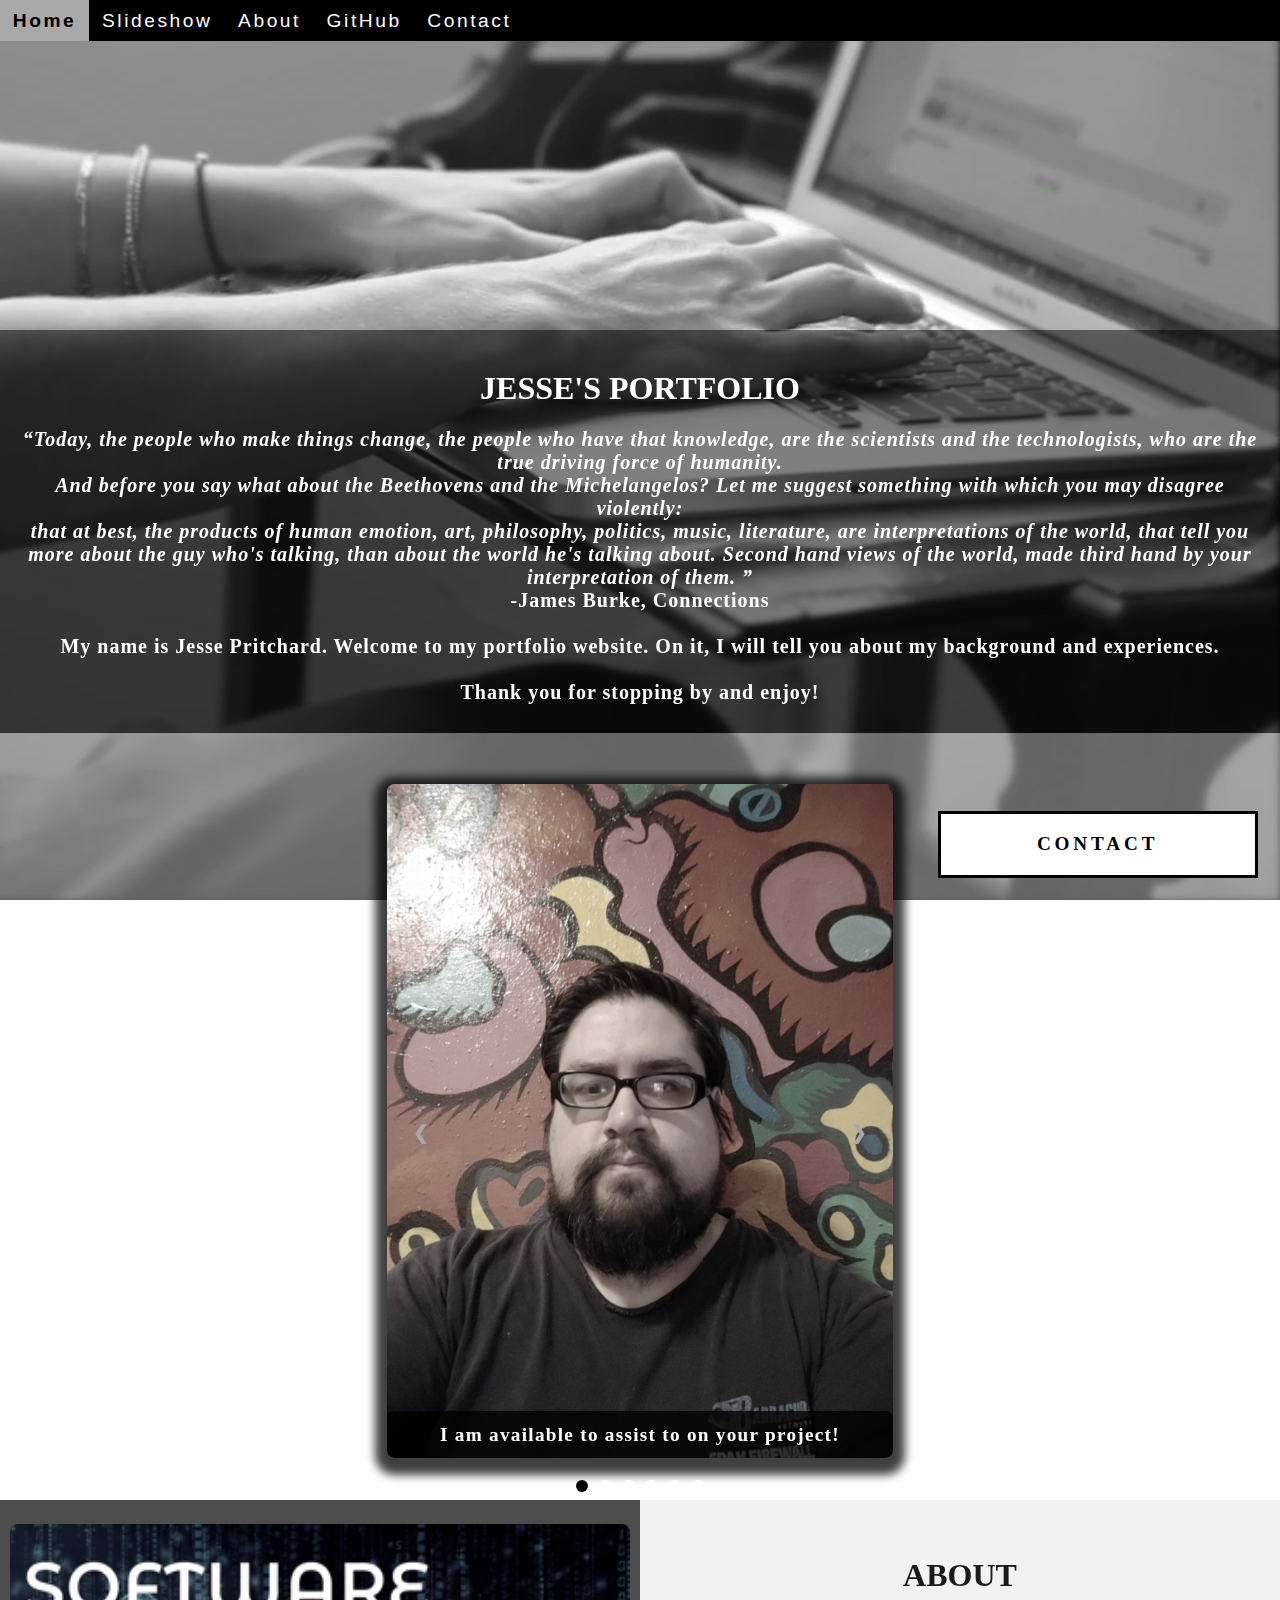
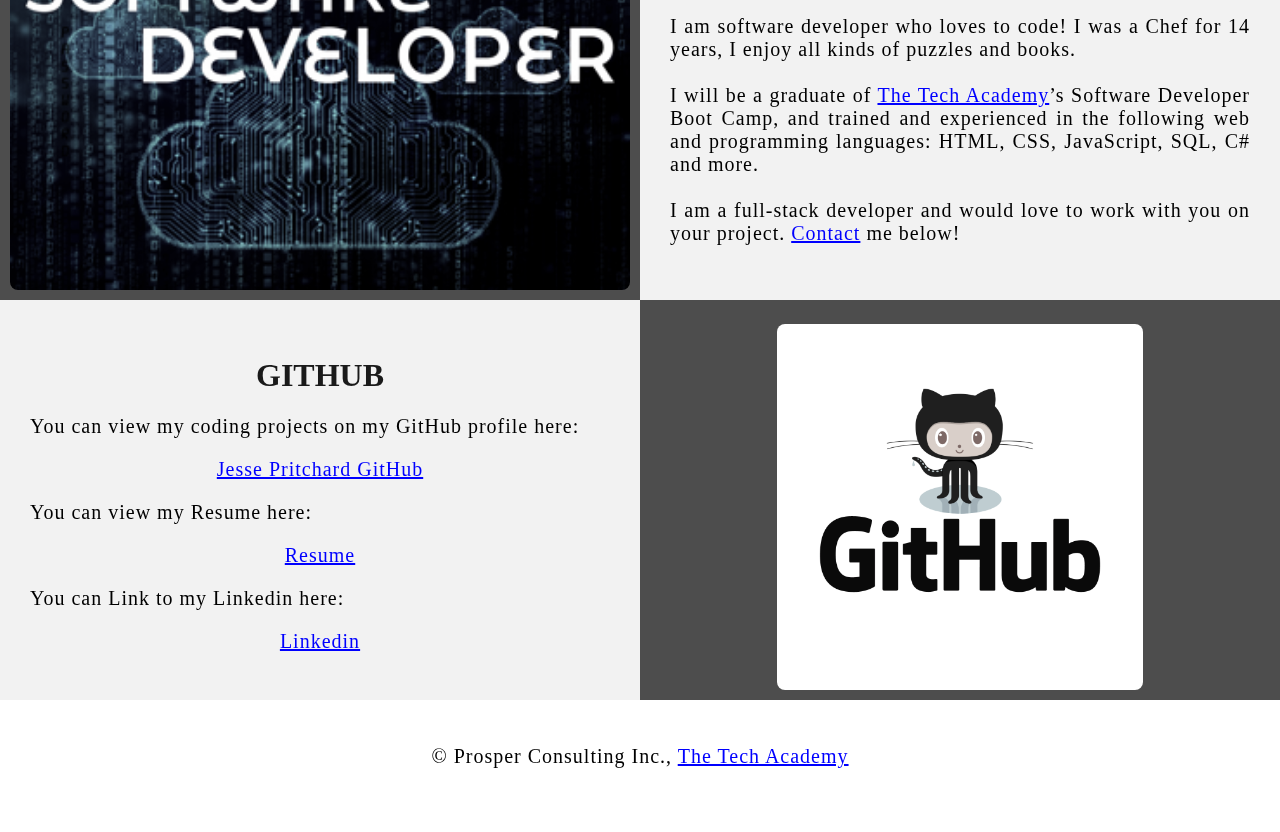
<file: index.html>
<!DOCTYPE html>
<html>

<!--Head-->
    <head>
        <meta charset="UTF-8">
        <title>Jesse Pritchard</title>
        <link rel="stylesheet" type="text/css" href="CSS/portfolio.css">
    </head>

<!--Body-->
<body class="Background">

<!--Navbar-->
    <div class="Navbar">
        <a class="active" href="#Home">Home</a>
        <a href="#Slideshow">Slideshow</a>
        <a href="#About">About</a>
        <a href="#GitHub">GitHub</a>
        <a href="#Contact">Contact</a>
    </div>
    
<!--Home-->
    <div id="Home">
        <br>
        <br>

<!--Video-->
    
        <video autoplay muted loop id="Typing_Video">
            <source src="CSS/video/Typing.mp4" type="video/mp4">
            Your browser does not support HTML5 video.
        </video>
    </div>

<!--Video text-->
    <div class="Video_Text">
        <h1 style="color: white;">Jesse's Portfolio</h1>
            <p>
                <strong>
                    <center>
                        <q>Today, the people who make things change, the people who have that knowledge, are the scientists and the technologists, who are the true driving force of humanity. 
                        <br>And before you say what about the Beethovens and the Michelangelos? Let me suggest something with which you may disagree violently: 
                        <br>that at best, the products of human emotion, art, philosophy, politics, music, literature, are interpretations of the world, that tell you more about the guy who's talking, than about the world he's talking about. Second hand views of the world, made third hand by your interpretation of them.
                        </q>
                        <br>-James Burke, Connections<br>
                        <br>
                        My name is Jesse Pritchard. Welcome to my portfolio website. On it, I will tell you about my background and experiences.<br>
                        <br>Thank you for stopping by and enjoy!
                    </center>
                </strong>
            </p>
    </div>

<!-- Slideshow section-->
    <div id="Slideshow">
        <div id="Slideshow_Background">
            <div id="Slideshow_Container">

                <div class="mySlides fade">
                    <div class="Slide_Number">1 / 6</div>
                    <img class="Slide_Show_Images" src="CSS/Images/Picture_of_me.jpg" style="width: 100%;">
                        <div class="text">I am available to assist to on your project!</div>
                </div>

                <div class="mySlides fade">
                    <div class="Slide_Number">2 / 6</div>
                      <img class="Slide_Show_Images" src="CSS/Images/HTML_CSS_and_JavaScript.jpeg" style="width:100%">
                        <div class="text">I am a full-stack software developer,<br> trained in:<br>HTML, CSS, JavaScript,</div>
                  </div>
          
                  <div class="mySlides fade">
                    <div class="Slide_Number">3 / 6</div>
                      <img class="Slide_Show_Images" src="CSS/Images/Python.png" style="width:100%">
                        <div class="text">the popular programming language Python,</div>
                  </div>
          
                  <div class="mySlides fade">
                    <div class="Slide_Number">4 / 6</div>
                      <img class="Slide_Show_Images" src="CSS/Images/C_Sharp_and_Dot_NET.png" style="width:100%">
                        <div class="text">C#, .NET Framework, ASP.NET, MVC,</div>
                  </div>
          
                  <div class="mySlides fade">
                    <div class="Slide_Number">5 / 6</div>
                      <img class="Slide_Show_Images" src="CSS/Images/SQL_and_Database.jpg" style="width:100%">
                        <div class="text">back end development, databases and SQL.</div>
                      </div>
          
                  <div class="mySlides fade">
                    <div class="Slide_Number">6 / 6</div>
                      <img class="Slide_Show_Images" src="CSS/Images/Coding_1.jpg" style="width:100%">
                        <div class="text"> 
                          <a onclick="openForm()" href="#Contact" style="color:white;">Contact me now!</a>
                        </div>
                  </div>
              
                    <a class="Previous" onclick="plusSlides(-1)">&#10094;</a>
                    <a class="Next" onclick="plusSlides(1)">&#10095;</a>
                  
                </div>
            <br>
          
                <div style="text-align:center">
           
                  <span class="dot" onclick="currentSlide(1)"></span> 
                  <span class="dot" onclick="currentSlide(2)"></span> 
                  <span class="dot" onclick="currentSlide(3)"></span> 
                  <span class="dot" onclick="currentSlide(4)"></span> 
                  <span class="dot" onclick="currentSlide(5)"></span> 
                  <span class="dot" onclick="currentSlide(6)"></span> 
          
            </div>
        </div>
    </div>
<!--/Slideshow section-->

<!--About section-->
    <div class="Row" id="About">
        <div class="Column_2"> <!--Left Column-->
            <img src="CSS/Images/developer.jpg" alt="developer">
        </div>

        <div class="Column_1"> <!--Right Column-->
            <h1>About</h1>
                <p>I am software developer who loves to code! I was a Chef for 14 years, I enjoy all kinds of puzzles and books. <br><br>I will be a graduate of <a href="https://www.learncodinganywhere.com" target="_blank">The Tech Academy</a>’s Software Developer Boot Camp, and trained and experienced in the following web and programming languages: HTML, CSS, JavaScript, SQL, C# and more. <br><br>I am a full-stack developer and would love to work with you on your project. <a href="#Contact">Contact</a> me below!</p>
        </div>
    </div>

<!--GitHub section-->
    <div class="Row" id="GitHub">
        <div class="Column_1"> <!--Left column-->
            <h1>GitHub</h1>
                <p>You can view my coding projects on my GitHub profile here:<center><a href="https://github.com/Driventobraise" target="_blank">Jesse Pritchard GitHub</a></center></p>
                <p>You can view my Resume here:<center><a href="https://docs.google.com/document/d/1r3Elo5mkyqjWGZP3kAY0F8Alqn2ntcnY7KrMciGpSNg/edit?usp=sharing" target="_blank">Resume</a></center></p>
                <p>You can Link to my Linkedin here:<br><center><a href="https://www.linkedin.com/in/jessejacksonpritchard/" target="_blank">Linkedin</a></center></p>
        </div>

        <div class="Column_2"> <!--Right column-->
            <a href="https://github.com/Driventobraise" target="_blank"><img src="CSS/Images/GitHub.png" alt="GitHub"></a>
        </div>
    </div>

<!--Contact section-->
<div id="Contact"> 
    <button onclick="openForm()" class="Pop_Up_Button"> CONTACT </button>
	  <div class="form-popup" id="myForm">
	    <form action="https://formspree.io/info@learncodinganywhere.com" method="POST" class="form-container"> 
		<h1>Contact</h1>
			<label for="name"><b>Name</b></label>
			  <input type="text" placeholder="Type your name here" name="name" required>
			<label for="phone"><b>Phone</b></label>
			  <input type="text" placeholder="Enter your phone number here" name="phone">
			<label for="email"><b>Email</b></label>		
			  <input type="text" placeholder="Type your email address here" name="email" required>
			<label for="message"><b>Message</b></label>
			  <input type="text" placeholder="Type your message here" name="message">
 
    <button type="submit" class="btn">SUBMIT</button>
    <button type="button" class="btn cancel" onclick="closeForm()">CLOSE</button>
	    </form>
	  </div>
  </div>

<!--Footer section-->
    <footer>
        <p>
            <center>&copy Prosper Consulting Inc.,  <a href="https://learncodinganywhere.com/">The Tech Academy</a></center><br>
        </p>
    </footer>
        <script src="js/my_Js.js"></script>
        </body>
</html>
</file>
<file: CSS/portfolio.css>
/*Affects whole document*/
html {
    scroll-behavior: smooth;
}

/*Body*/
body {
    margin: 0%;
}

body.fade-out {
    opacity: .1;
    transition: none;
}

/* Navbar */
.Navbar {
    overflow: hidden;
    background-color: black;
    position: fixed;
    top: 0;
    width: 100%;
    z-index: 1;
        position: fixed;
    -webkit-animation: moveNav 5s;
        animation: moveNav 5s;
}

/* Navbar text */
.Navbar a {
    float: left;
    display: block;
    color: white;
    padding: .75vw 1vw;
    text-decoration: none;
    font-family: Avant Garde, Helvetica;
    font-size: 1.5vw;
    text-align: center;
        position: relative;
    -webkit-animation: movenavText 5.75s;
        animation: movenavText 5.75s;
    letter-spacing: .2vw;
}

/* The animation effect for moving the nav bar in from above the top of the screen upon page load */
@keyframes moveNav {
    from {left: -100vw;}
    to {left: 0vw;}
  }
  
  /* The animation effect for moving the nav bar in from above the top of the screen upon page load */
  @keyframes movenavText {
    from {top: -100vw;}
    to {top: 0vw;}
  }
  
  
  /* This animation effect causes the overlay video text to move up from the bottom of the page upon page load */
  @keyframes movevideoText {
    from {top: -100vw;}
    to {top: 0px;}
  }

/* Navbar hover effect */
.Navbar a:hover {
    background-color: #f4f4f4;
    color: black;
    font-weight: bold;
    cursor: pointer;
    -webkit-transition-duration: 1s;
    transition-duration: 1s;
}

/* Navbar home button */
.Navbar a.active {
    background-color: darkgray;
}

/*this causes the video to soom out from a zoomed in position.*/
@keyframes zoominoutsinglefeature {
    0% {
        transform: scale(1.5,1.5);
    }
    100% {
        transform: scale(1,1);
    }
}


/* Video */
#Typing_Video {
    position: fixed;
    right: 0;
    bottom: 0;
    min-height: 100%;
    z-index: -1;
    animation: zoominoutsinglefeature 5s;
}

/* Text over the video */
.Video_Text {
    background: rgba(0, 0, 0, 0.5);
    color: white;
    width: 100%;
    padding-top: .1vh;
    padding-bottom: 1vh;
    margin-top: 23%;
        position: relative;
    -webkit-animation: moveNav 4s;
        animation: movevideoText 4s;
}
/* Slideshow styling*/
#Slideshow_Background {
    background: rgba(255,255,255, 0.35);
}

.mySlides {
    display: none;
}

@-webkit-keyframes fade {
    from {opacity: .4;}
    to {opacity: 1;}
}

@keyframes fade {
    from {opacity: .4;}
    to {opacity: 1;}
}

/* Slideshow section/container*/
#Slideshow_Container {
    width: 39.5vw;
    height: auto;
    padding-top: 4%;
    position: relative;
    margin: auto;
}

/*images in slideshow*/
.Slide_Show_Images {
    vertical-align: middle;
    height: auto;
    box-shadow: 0px 5px 10px 12px rgba(0, 0, 0, 0.75);
    width: auto;
}

/* Next and previous buttons */
.Previous, .Next {
    cursor: pointer;
    position: absolute;
    top: 50%;
    width: auto;
    padding: 2vw;
    margin-top: -0vw;
    color: darkgray;
    font-weight: bold;
    font-size: 1.5vw;
    border-radius: 0 3px 3px 0;
    user-select: none;
    transition: 0.6s ease;
  }
  
  /* Positioning the right-hand next button */
  .Next {
    right: 0;
    border-radius: 3px 0 0 3px;
  }
  
  /* Hover effect on slide show buttons */
  .Previous:hover, .Next:hover {
    background-color: rgba(0,0,0,0.8);
    color: white;
  }
  
  /* Slideshow text */
  .text {
    color: white;
    padding: 1vw;
    position: absolute;
    bottom: 0;
    width: 100%;
    text-align: center;
    font-family: Perpetua, Rockwell Extra Bold;
    letter-spacing: .1vw; 
    font-size: 1.5vw;
    background-color: rgba(0,0,0,0.75);
    font-weight: bold;
    border-radius: 7px 7px 7px 7px;
  }
  
  /* Number text (1/6, 2/6, etc.)  */
  .Slide_Number {
    color: white;
    position: absolute;
    top: 0;
    font-family: Perpetua, Rockwell Extra Bold;
    letter-spacing: .1vw; 
    font-size: 1.5vw;
    font-weight: bold;
    display: none;
    }
  
  /* The dots  */
  .dot {
    cursor: pointer;
    height: 1vw;
    width: 1vw;
    margin: .25vw;
    background-color: white;
    border-radius: 50%;
    display: inline-block;
    transition: background-color 0.6s ease;
    position: relative;
    z-index: 1;
  }
  
  /* Hover effect for slideshow dots */ 
  .active, .dot:hover {
    background-color: black;
  }
  
  /* Fading animation for slideshow */
  .fade {
    -webkit-animation-name: fade;
    -webkit-animation-duration: 1.5s;
    animation-name: fade;
    animation-duration: 1.5s;  
  }
  

/* Table Styleing of Columns */
* {
    box-sizing: border-box;
}

.Column_1 {
    float: left;
    width: 50%;
    padding: 10px;
    padding-top: 3%;
    height: 400px;
    background-color: #f2f2f2;
}

.Column_2 {
    float: left;
    width: 50%;
    padding: 10px;
    padding-top: 1.9%;
    height: 400px;
    background-color: #4d4d4d;
}

.Column_3 {
    float: left;
    width: 50%;
    padding: 10px;
    padding-top: 3.5%;
    height: 450px;
    background-color: #4d4d4d;
}

.Row::after {
    content: "";
    display: table;
    clear: both;
}

/* Heading 1 elements */
h1 {
    text-transform: uppercase;
    font-family: "Trebuchet MS", Optima;
    text-align: center;
    margin-top: 3%;
    color: #1a1a1a;
}

/* Paragraph elements */
p {
    font-family: Perpetua, Rockwell Extra Bold;
    text-align: justify;
    letter-spacing: 1px;
    font-size: 20px;
    padding-left: 20px;
    padding-right: 20px;
}

/* Center align elements - this embraces all centered text*/
center {
    font-family: Perpetua, Rockwell Extra Bold;
    text-align: center;
    letter-spacing: 1px;
    font-size: 20px;
    padding-left: 20px;
    padding-right: 20px;
}

/* Anchor elements */
a{
    color: blue;
}

/* Quotation elements */
q {
    font-style: italic;
    font-weight: bold;
}

/* Image elements */
img {
	filter: grayscale(75%); /* This rids our pictures of 75% of their color */
    border-radius: 8px; /* This causes our images to have slightly rounded edges */
    max-width: 100%; 
	height: 100%;
    margin: auto auto auto auto;
	display: block;	/* By specifying block display we can ensure our images are able to be centered */
}

/* Center align element hover effect */
center:hover {
	transition: transform 2s;
	transform: scale(1.1);
}

/* Paragraph element hover effect */
p:hover {
	color: #00004d;	
    transition: transform 1s;
	transform: scale(1.01);
}

/* Heading 1 element hover effect */
h1:hover {
	color: black;
	font-weight: normal; 

}

/* Image element hover effects */
img:hover {
	filter: grayscale(5%); 
    transition: transform 1s;
	transform: scale(1.1);
}

/* Contact form styling */

/* Makes contact form button slide in from right on page load */
@keyframes movePopup {
  from {right: -40vw;}
  to {bottom: 1.75vw;}
}

/* Button used to open the contact form - fixed at the bottom of the page */
.Pop_Up_Button {
  bottom: 1.75vw;
  right: 1.75vw;
  width: 25vw;  
  background-color: white;
  color: black;
  border: solid;
  cursor: pointer;
  position: fixed;
  -webkit-animation: movePopup 5s;
  animation: movePopup 5s;
}

/* The popup form - hidden by default */
.form-popup {
  border: 3px solid #f0f1f0;
  z-index: 8;
  display: none;
  position: fixed;
  bottom: 6px;
  right: 6px;
}

/* Form styling */
.form-container {
  max-width: 49vw;
  padding: 9px;
  background-color: white;
}

/* Input fields */
.form-container input[type=text], .form-container input[type=password] {
  width: 100%;
  padding: .93vw;
  margin: .6vw 0 .6vw 0;
  border: none;
  background: Gainsboro;
  font-family: Helvetica, Avant Garde;
  font-size: 1vw; 
}

/* Submit button */
.form-container .btn {
  background-color: white;
  color: black;
  border-color: black;
  margin-bottom:1vh;
}

/* Close button */
.form-container .cancel {
  background-color: black;
  color: white;
  border-color: gray;
}

/* Button styling */
button {
  font-family: "Trebuchet MS", Optima; 
  letter-spacing: .3vw; 
  font-size: 1.5vw;
  font-weight: bold;
  padding: 1.5vw 1.5vw;
  border-style: solid;
  cursor: pointer;
  width: 100%;
  height: auto;
}

/* Hover effect for buttons */
button:hover, .form-container .btn:hover{
  color: white;
  background-color: black;
  -webkit-transition-duration: 1s; 
  transition-duration: 1s;
  border-style: solid;
  border-color: silver;
}
.form-container .cancel:hover{
  color: white;
  background-color: darkred;
  -webkit-transition-duration: 1s; 
  transition-duration: 1s;
  border-style: solid;
  border-color: black;
}	

/* Footer element */
footer {
	padding: 2%;
	background-color:white;
}
</file>
